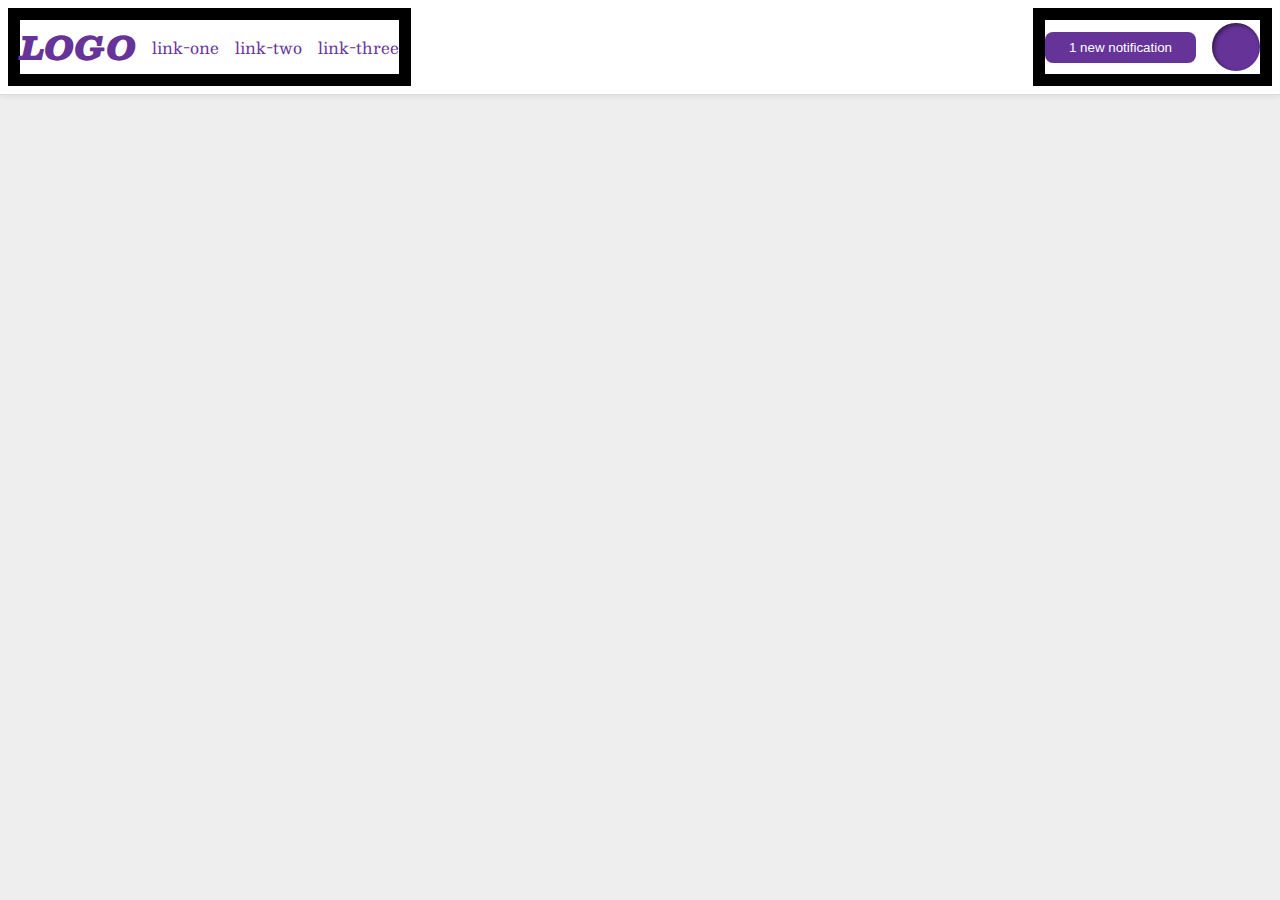
<file: flex/03-flex-header-2/index.html>
<!DOCTYPE html>
<html lang="en">
  <head>
    <meta charset="UTF-8">
    <meta http-equiv="X-UA-Compatible" content="IE=edge">
    <meta name="viewport" content="width=device-width, initial-scale=1.0">
    <title>Flex Header 2</title>
    <link rel="stylesheet" href="style.css">
  </head>
  <body>
    <div class="header">
      <div class = "left">
      <div class="logo"> LOGO </div>
        <ul class="links">
          <li><a href="google.com">link-one</a></li>
          <li><a href="google.com">link-two</a></li>
          <li><a href="google.com">link-three</a></li>
      </ul>
    </div>
    <div class ="right"> 
      <button class="notifications"> 1 new notification </button>
        <div class="profile-image"></div>
      </div>
    </div>
  </body>
</html>
</file>
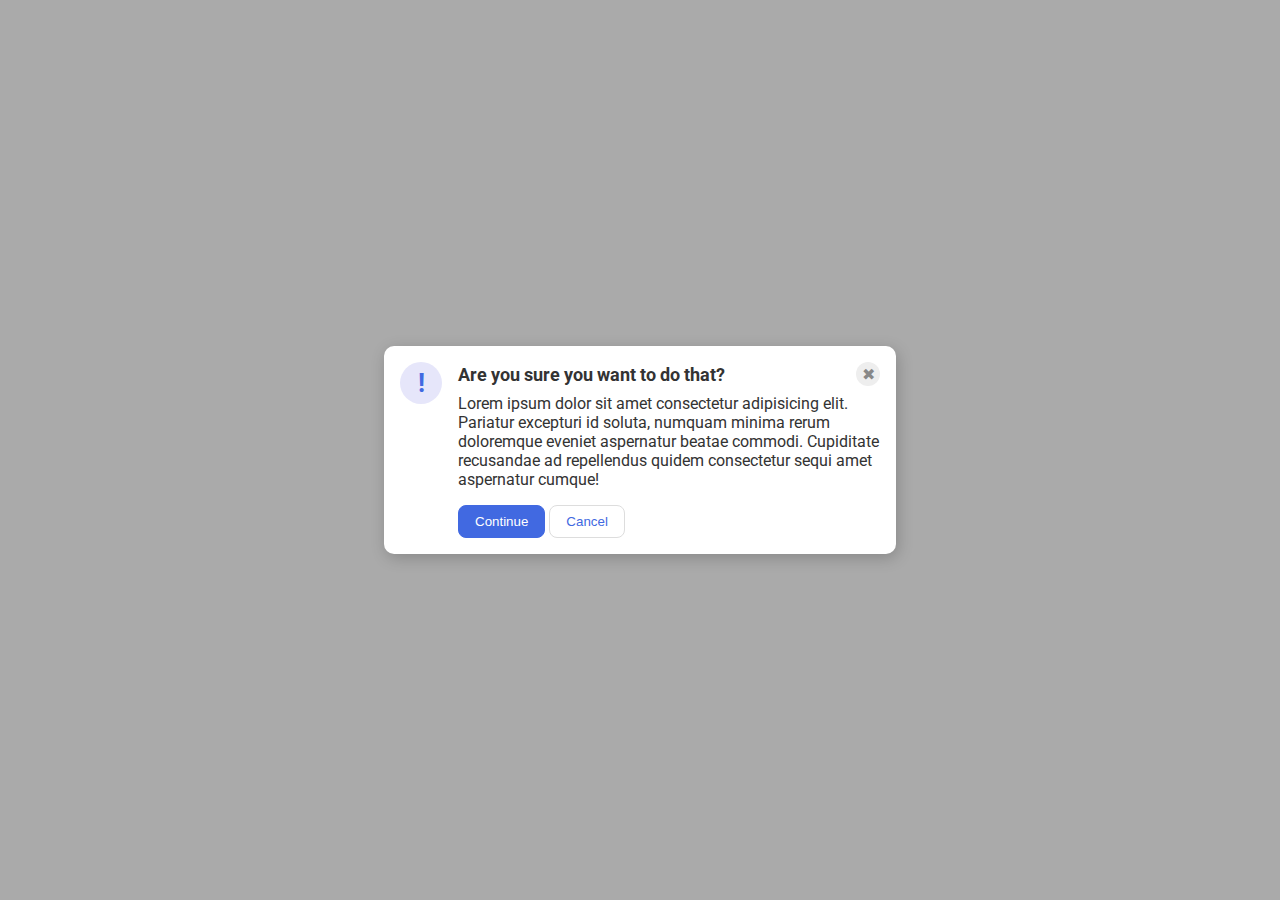
<file: flex/05-flex-modal/index.html>
<!DOCTYPE html>
<html lang="en">
  <head>
    <meta charset="UTF-8">
    <meta http-equiv="X-UA-Compatible" content="IE=edge">
    <meta name="viewport" content="width=device-width, initial-scale=1.0">
    <link rel="stylesheet" href="style.css">
    <title>Modal</title>
  </head>
  <body>
    <div class="modal">
        <div class="icon">!</div>
        <div class="container">
        <div class="header">Are you sure you want to do that? 
          <div class="close-button">✖</div>
        </div>
      <div class="text">Lorem ipsum dolor sit amet consectetur adipisicing elit. Pariatur excepturi id soluta, numquam minima rerum doloremque eveniet aspernatur beatae commodi. Cupiditate recusandae ad repellendus quidem consectetur sequi amet aspernatur cumque!</div>
      <button class="continue">Continue</button>
      <button class="cancel">Cancel</button>
    </div>
    </div>
  </body>
</html>
</file>
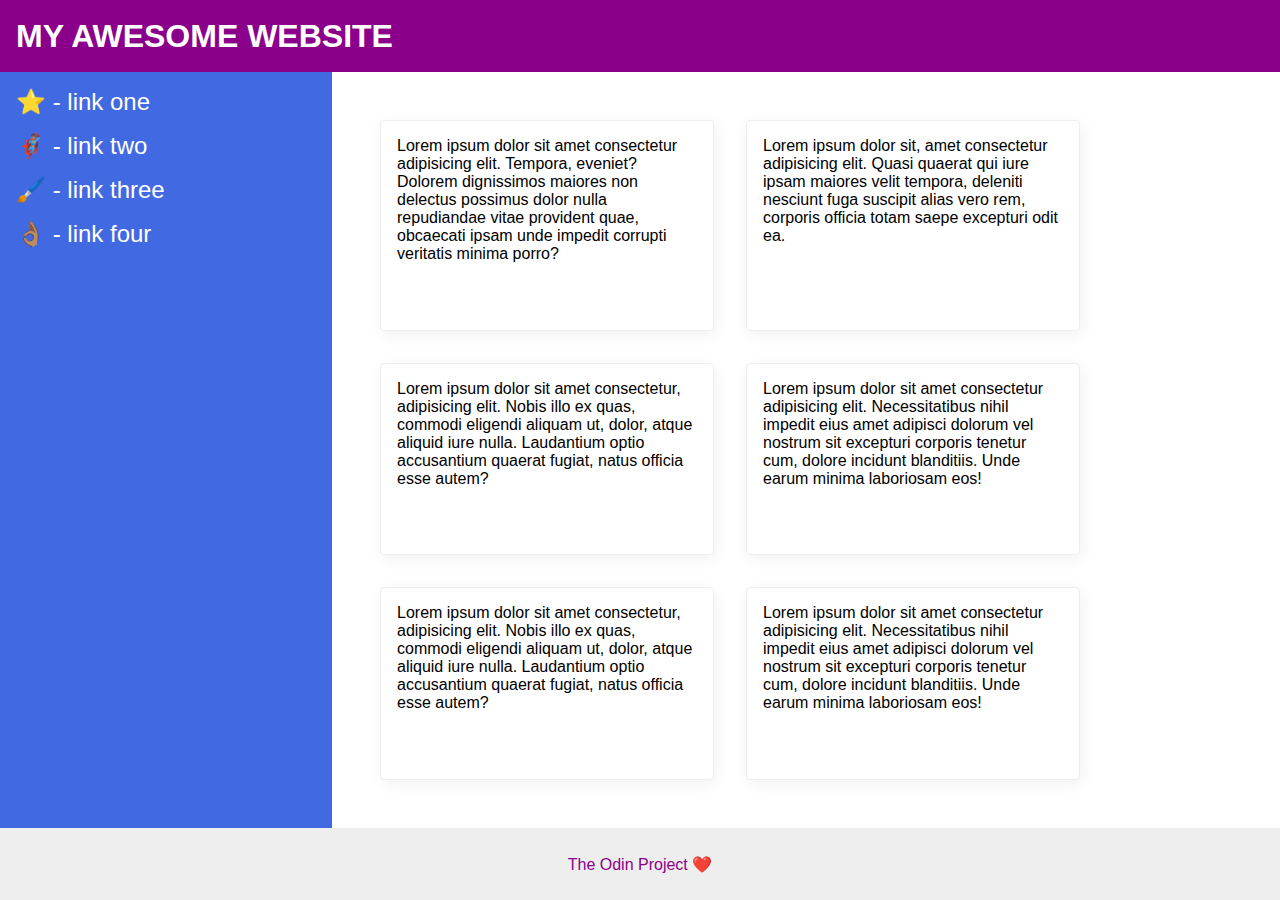
<file: flex/07-flex-layout-2/index.html>
<!DOCTYPE html>
<html lang="en">
  <head>
    <meta charset="UTF-8">
    <meta http-equiv="X-UA-Compatible" content="IE=edge">
    <meta name="viewport" content="width=device-width, initial-scale=1.0">
    <title>The Holy Grail</title>
    <link rel="stylesheet" href="style.css">
  </head>
  <body>
    <div class="header">
      <div class ="text"> MY AWESOME WEBSITE </div>
    </div>

    <div class= "container">
    
    <div class="sidebar">
      <ul>
        <li><a href="#">⭐ - link one</a></li>
        <li><a href="#">🦸🏽‍♂️ - link two</a></li>
        <li><a href="#">🖌️ - link three</a></li>
        <li><a href="#">👌🏽 - link four</a></li>
      </ul>
    </div>
  <div class="cards">
    <div class="card">Lorem ipsum dolor sit amet consectetur adipisicing elit. Tempora, eveniet? Dolorem dignissimos maiores non delectus possimus dolor nulla repudiandae vitae provident quae, obcaecati ipsam unde impedit corrupti veritatis minima porro?</div>
    <div class="card">Lorem ipsum dolor sit, amet consectetur adipisicing elit. Quasi quaerat qui iure ipsam maiores velit tempora, deleniti nesciunt fuga suscipit alias vero rem, corporis officia totam saepe excepturi odit ea.</div>
    <div class="card">Lorem ipsum dolor sit amet consectetur, adipisicing elit. Nobis illo ex quas, commodi eligendi aliquam ut, dolor, atque aliquid iure nulla. Laudantium optio accusantium quaerat fugiat, natus officia esse autem?</div>
    <div class="card">Lorem ipsum dolor sit amet consectetur adipisicing elit. Necessitatibus nihil impedit eius amet adipisci dolorum vel nostrum sit excepturi corporis tenetur cum, dolore incidunt blanditiis. Unde earum minima laboriosam eos!</div>
    <div class="card">Lorem ipsum dolor sit amet consectetur, adipisicing elit. Nobis illo ex quas, commodi eligendi aliquam ut, dolor, atque aliquid iure nulla. Laudantium optio accusantium quaerat fugiat, natus officia esse autem?</div>
    <div class="card">Lorem ipsum dolor sit amet consectetur adipisicing elit. Necessitatibus nihil impedit eius amet adipisci dolorum vel nostrum sit excepturi corporis tenetur cum, dolore incidunt blanditiis. Unde earum minima laboriosam eos!</div>
  </div>
</div>
    <div class="footer">
      The Odin Project ❤️
    </div>
  </body>
</html>
</file>
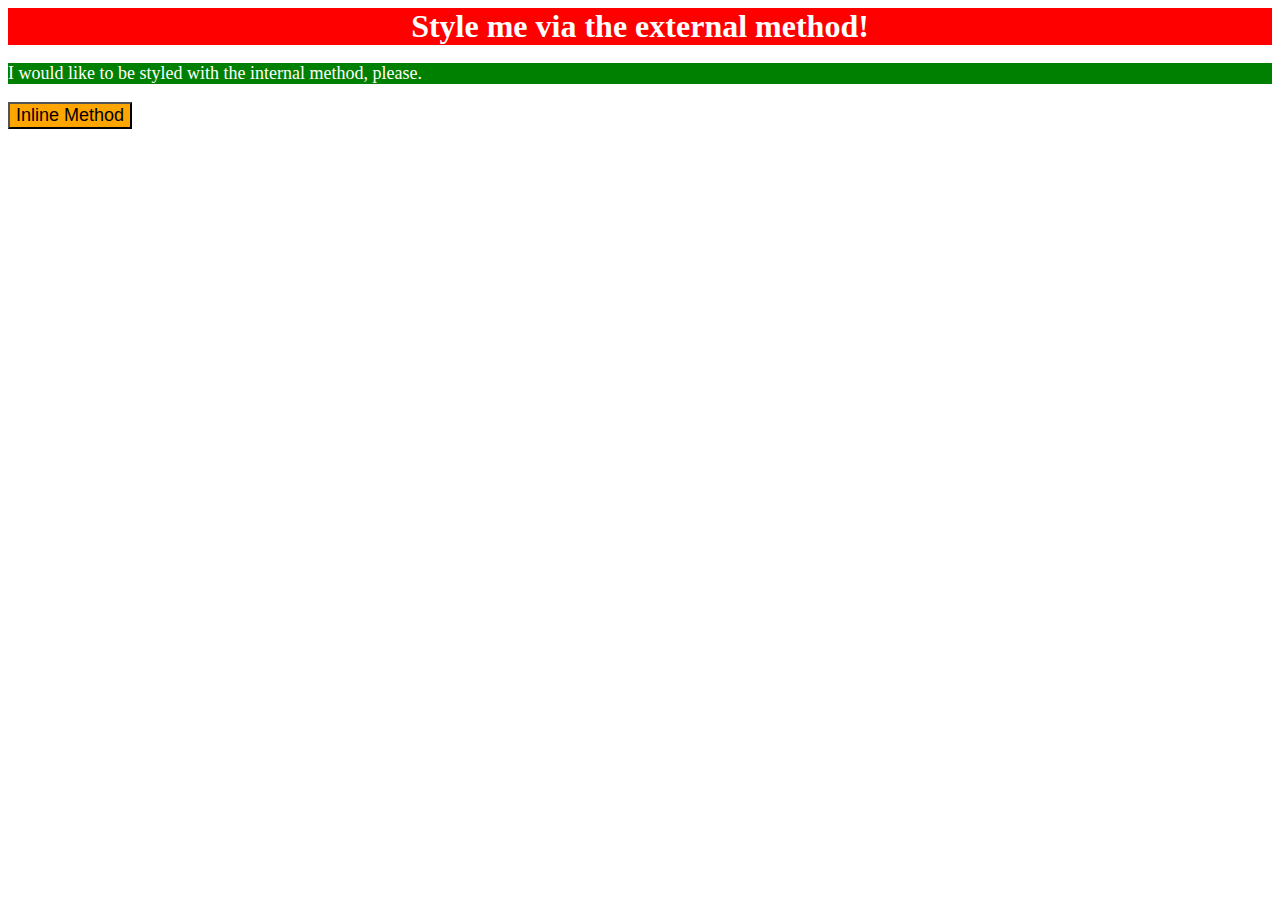
<file: foundations/01-css-methods/index.html>
<!DOCTYPE html>
<html lang="en">
  <head>
    <link rel="stylesheet" href="styles.css">
    <style> 
    p{
       background-color: green;
       color: white;
       font-size: 18px;
      }
    </style>
    <meta charset="UTF-8">
    <meta http-equiv="X-UA-Compatible" content="IE=edge">
    <meta name="viewport" content="width=device-width, initial-scale=1.0">
    <title>Methods for Adding CSS</title>
  </head>
  <body>
    <div>Style me via the external method!</div>

    <p>I would like to be styled with the internal method, please.</p>

    <button style="background-color:orange;font-size: 18px;">Inline Method</button>

  </body>
</html>
</file>
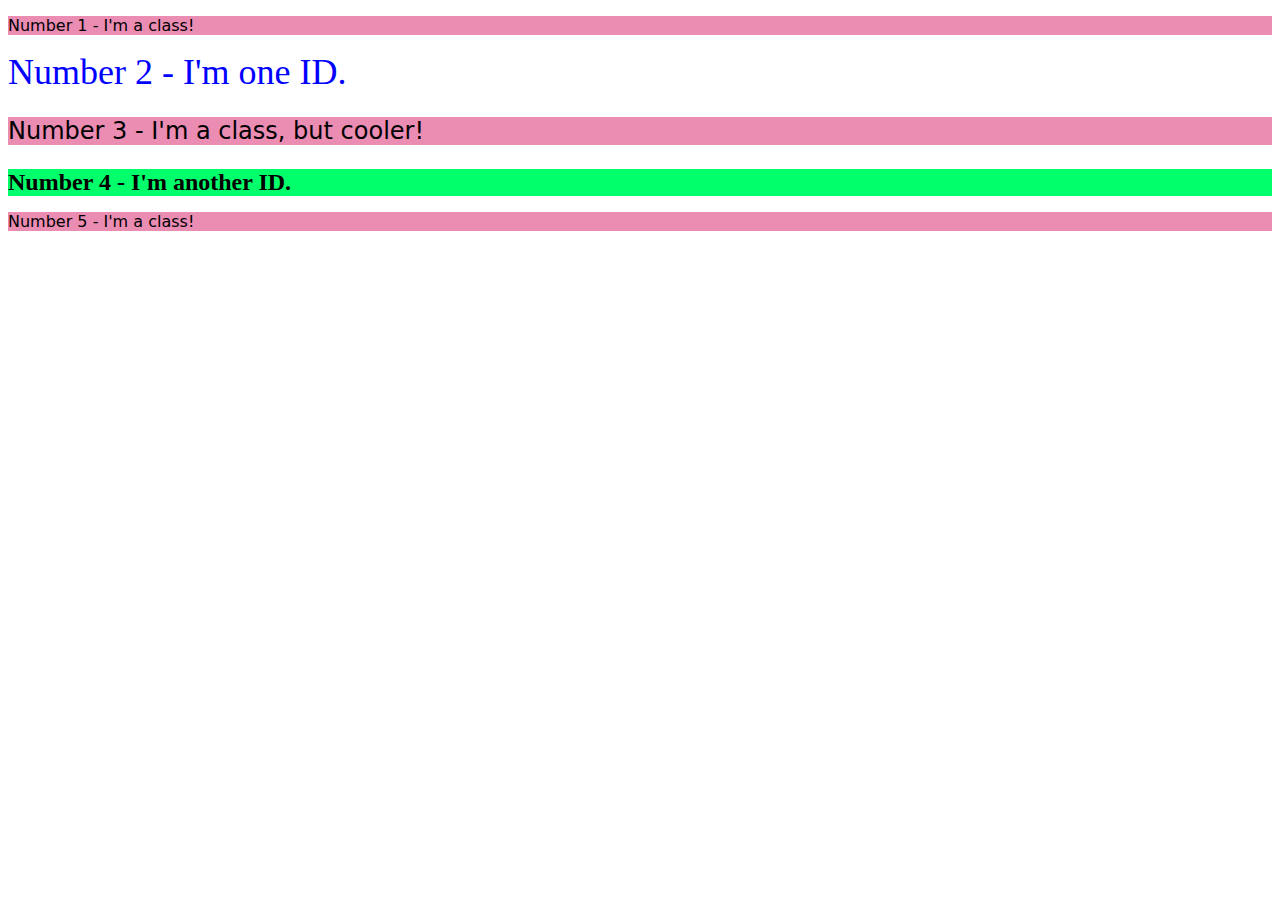
<file: foundations/02-class-id-selectors/index.html>
<!DOCTYPE html>
<html lang="en">
  <head>
    <meta charset="UTF-8">
    <meta http-equiv="X-UA-Compatible" content="IE=edge">
    <meta name="viewport" content="width=device-width, initial-scale=1.0">
    <title>Class and ID Selectors</title>
    <link rel="stylesheet" href="style.css">
  </head>
  <body>
    <p class = "odd">Number 1 - I'm a class!</p>
    <div id ="second">Number 2 - I'm one ID.</div>
    <!-- Originally I had a class and ID for number 3. This works but is not as robust as defining two classes explicitly-->
    <p class = "odd oddly-class"> Number 3 - I'm a class, but cooler!</p>
    <div id = "fourth">Number 4 - I'm another ID.</div>
    <p class = "odd">Number 5 - I'm a class!</p>
  </body>
</html>
</file>
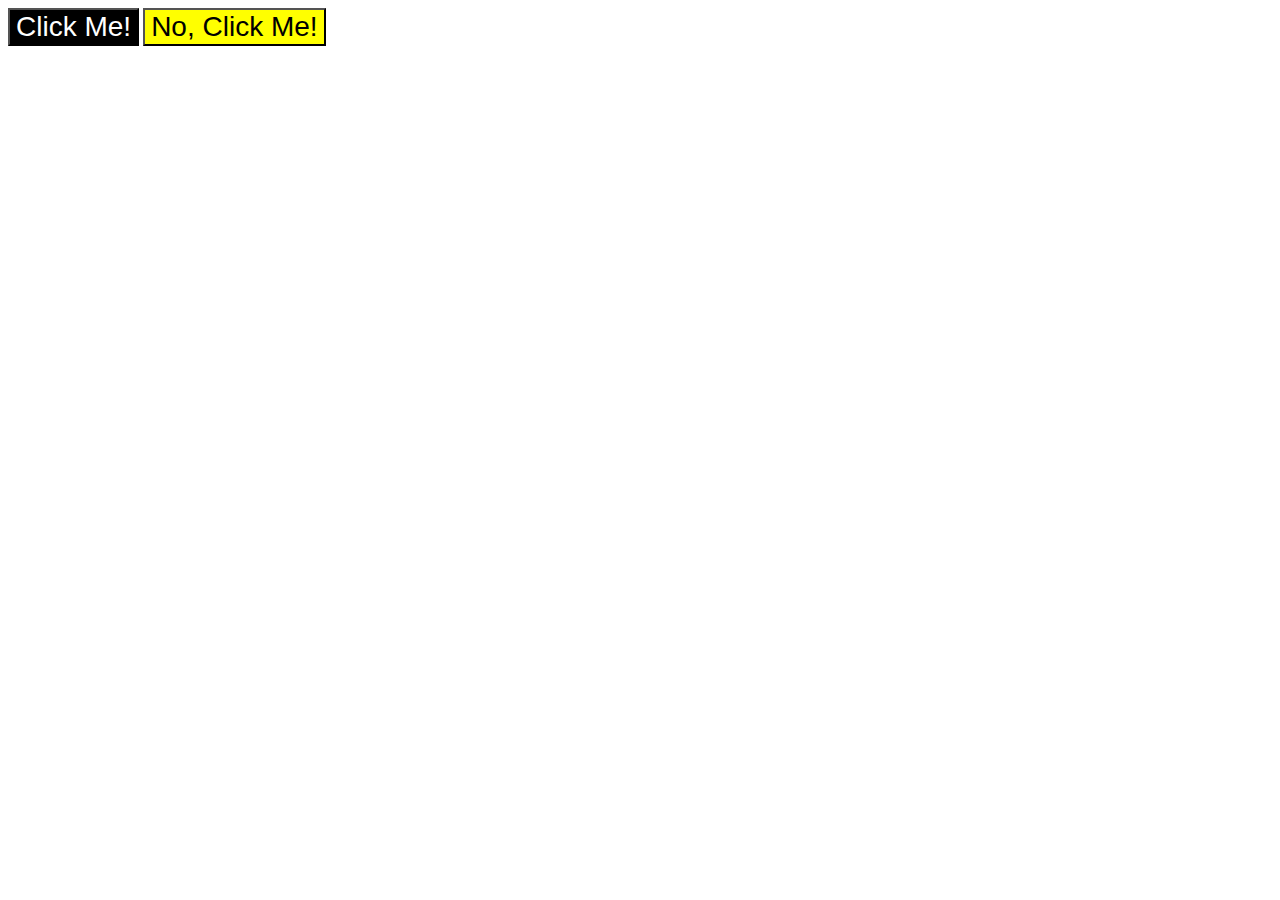
<file: foundations/03-grouping-selectors/index.html>
<!DOCTYPE html>
<html lang="en">
  <head>
    <meta charset="UTF-8">
    <meta http-equiv="X-UA-Compatible" content="IE=edge">
    <meta name="viewport" content="width=device-width, initial-scale=1.0">
    <title>Grouping Selectors</title>
    <link rel="stylesheet" href="style.css">
  </head>
  <body>
    <button class = "first">Click Me!</button>
    <button class = "second">No, Click Me!</button>
  </body>
</html>
</file>
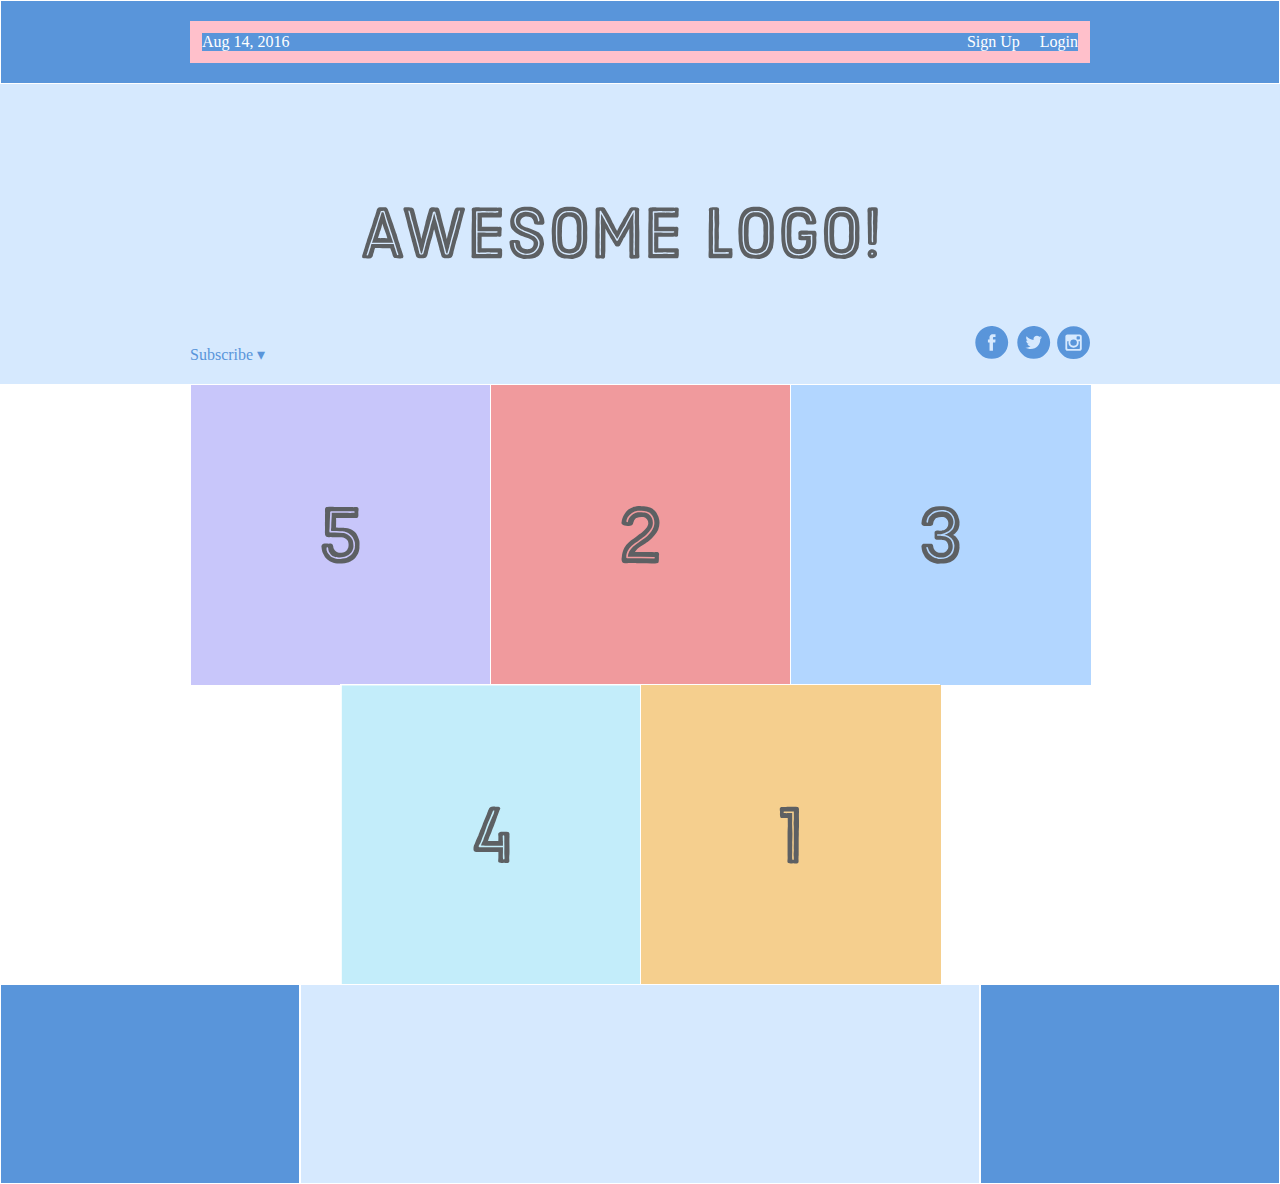
<file: flex/flex-test/flexbox.html>
<!DOCTYPE html>
<html lang='en'>
    <head>
        <meta charset="UTF-8"/> 
        <title> Some Web Page </title>
        <link rel ='stylesheet' href ='styles.css'/> 
    </head>
    <body>

        <div class = 'menu-container'>
            <div class ='menu'>
                <div class ='date'> Aug 14, 2016</div>
                <div class ='links'> </div>
                <div class ='signup'> Sign Up</div>
                <div class ='login'> Login</div>
            </div>
        </div>

        <div class='header-container'>
            <div class = 'header'>
                <div class = 'subscribe'> Subscribe &#9662</div>
                <div class = 'logo'> <img src ='images/awesome-logo.svg'/> </div>
                <div class = 'social'> <img src ='images/social-icons.svg'/> </div>
            </div>
        </div>

        <div class='photo-grid-container'>
            <div class ='photo-grid'>
                <div class='photo-grid-item first-item'>
                    <img src="images/one.svg"/> </div>
                <div class ='photo-grid-item'>
                    <img src ='images/two.svg'> </div>
                <div class='photo-grid-item'>
                    <img src ='images/three.svg'></div>
                <div class ='photo-grid-item'>
                    <img src='images/four.svg'> </div>
                <div class ='photo-grid-item last-item'>
                    <img src ='images/five.svg'> </div>
            </div>
        </div>
        <div class = 'footer'>
            <div class ='footer-item footer-one'></div>
            <div class ='footer-item footer-two'></div>
            <div class ='footer-item footer-three'></div>
        </div>
    


        </body>
    </body>
</html>
</file>
<file: flex/03-flex-header-2/style.css>
/* this is some magical font-importing.  
you'll learn about it later. */
@import url('https://fonts.googleapis.com/css2?family=Besley:ital,wght@0,400;1,900&display=swap');

body {
  margin: 0;
  background: #eee;
  font-family: Besley, serif;
}

.header {
  
  background: white;
  border-bottom: 1px solid #ddd;
  box-shadow: 0 0 8px rgba(0,0,0,.1);
  display: flex;
  justify-content:space-between;
  padding: 8px;
}

.profile-image {
  background: rebeccapurple;
  box-shadow: inset 2px 2px 4px rgba(0,0,0,.5);
  border-radius: 50%;
  width: 48px;
  height: 48px;
}

.logo {
  color: rebeccapurple;
  font-size: 32px;
  font-weight: 900;
  font-style: italic;
}

button {
  border: none;
  border-radius: 8px;
  background: rebeccapurple;
  color: white;
  display: flex;
  padding: 8px 24px;
}

a {
  /* this removes the line under our links */
  text-decoration: none;
  color: rebeccapurple;
  display: flex;

}

ul {
  list-style-type: none;
  display: flex;
  margin: 0;
  padding: 0;
  gap: 16px;
}

.left, 
.right {
display:flex;
align-items: center;
gap: 16px;
border: 12px solid; /* for troubleshooting to help see the containers/sub containers  */
}
</file>
<file: flex/05-flex-modal/style.css>
@import url('https://fonts.googleapis.com/css2?family=Roboto:wght@400;700&display=swap');

html, body {
  height: 100%;
}

body {
  font-family: Roboto, sans-serif;
  margin: 0;
  background: #aaa;
  color: #333;
  /* I'll give you this one for free lol */
  display: flex;
  align-items: center;
  justify-content: center;
}

.modal {
  background: white;
  width: 480px;
  border-radius: 10px;
  box-shadow: 2px 4px 16px rgba(0,0,0,.2);
  display: flex;
  padding: 16px;
  gap: 16px;
}

.icon {
  color: royalblue;
  font-size: 26px;
  font-weight: 700;
  background: lavender;
  width: 42px;
  height: 42px;
  border-radius: 50%;
  display: flex;
  align-items: center;
  justify-content: center;
  flex: 1 0 auto;
}

.close-button {
  background: #eee;
  border-radius: 50%;
  color: #888;
  font-weight: 400;
  font-size: 16px;
  height: 24px;
  width: 24px;
  display: flex;
  align-items: center;
  justify-content: center;
}

button {
  padding: 8px 16px;
  border-radius: 8px;
}

button.continue {
  background: royalblue;
  border: 1px solid royalblue;
  color: white;
}

button.cancel {
  background: white;
  border: 1px solid #ddd;
  color: royalblue;
}


.header {
  display: flex;
  justify-content: space-between;
  align-items: center;
  gap: 16px;
  font-size: 18px;
  font-weight: bold;
  margin-bottom: 8px;
}

.text {
  display: flex;
  gap: 16px;
  align-items: center;
  margin-bottom: 16px;
}
</file>
<file: flex/07-flex-layout-2/style.css>
body {
  font-family: -apple-system, BlinkMacSystemFont, 'Segoe UI', Roboto, Oxygen, Ubuntu, Cantarell, 'Open Sans', 'Helvetica Neue', sans-serif;
  margin: 0;
  min-height: 100vh;
  display: flex;
  flex-direction: column;
}

.header {
  height: 72px;
  background: darkmagenta;
  color: white;
  display: flex;
  font-size: 32px;
  font-weight: 900;
  justify-content: flex-start;
  align-items: center;
}

.footer {
  height: 72px;
  background: #eee;
  color: darkmagenta;
  display: flex;
  align-items: center;
  justify-content: center;
}

.sidebar {
  width: 300px;
  background: royalblue;
  flex-shrink: 0;
  padding: 16px;
}

.card {
  border: 1px solid #eee;
  box-shadow: 2px 4px 16px rgba(0,0,0,.06);
  border-radius: 4px;
  padding: 16px;
  margin: 16px;
  width: 300px;
}

.cards {
  display: flex;
  flex-wrap: wrap;
  padding: 32px;
}

.text {
  margin-left: 16px;
}

ul {
  list-style: none;
  margin: 0px;
  padding: 0;
 
}

a {
  text-decoration: none;
  font-size: 24px;
  color: white;
  display: flex;
  margin-bottom: 16px;
}


.container {
display: flex;
flex: 1 1 auto;   /* this allows the main content to grow and fill in all the space until the footer */
}
</file>
<file: foundations/01-css-methods/styles.css>
/* styles.css */

div {

    color: white;
    font-size: 32px;
    font-weight: bold;
    text-align: center;
    background-color: red
}
</file>
<file: foundations/02-class-id-selectors/style.css>
.odd {
  background-color: rgb(235, 140, 179);
  font-family: 'Verdana', 'DejaVu Sans', sans-serif;  
}

.oddly-class {
    font-size: 24px;
}

#second {
    color: #0000ff;
    font-size: 36px;
}

#fourth {
    background-color: #00ff6a;
    font-size: 24px;
    font-weight: bold;
}
</file>
<file: foundations/03-grouping-selectors/style.css>
.first,
.second {
    font-size: 28px;
    font-family: Helvetica,"Times New Roman", sans-serif;
}

.first {
    background-color: #000000;
    color: rgb(255, 255, 255);
}

.second {
    background-color: yellow;
}
</file>
<file: flex/flex-test/styles.css>
* {
    margin: 0;
    padding: 0;
    box-sizing: border-box;
}

.menu-container {
    color: #fff;
    background-color: #5995DA; /*Blue */
    padding: 20px 0;
    display: flex;
    justify-content: center;
    border: 1px solid #fff;
}

.menu {
    border: 1px solid #fff;
    width: 900px;  
    display: flex;
    justify-content: space-between ;
    border: 12px solid pink;
}

.links {
    /* border: 1px solid #fff; For debugging */
    display: flex; 
    justify-content: flex-end;
}

.login {
    margin-left: 20px
}

.header-container {
    color: #5995DA;
    background-color: #D6E9FE;
    display: flex;
    justify-content: center;
}

.header {
    width: 900px;
    height: 300px;
    display: flex;
    justify-content: space-between;
    align-items: center; 
    /*align-items: stretch; */
}

.photo-grid-container {
    display: flex;
    justify-content: center;
  }
  
  .photo-grid {
    width: 900px;
    display: flex;
    justify-content: center;
    flex-wrap: wrap;
    flex-direction: row;
    align-items: center;
  }
  
  .photo-grid-item {
    border: 1px solid #fff;
    width: 300px;
    height: 300px;
  }

.first-item{
    order: 1; 
}

.last-item{
    order: -1; 
}


.social,
.subscribe {
    align-self: flex-end;
    margin-bottom: 20px;
}

.footer {
    display:flex;
    justify-content: space-between;
}

.footer-item {
    border: 1px solid #fff;
    background-color: #D6E9FE;
    height: 200px;
    flex: 1; 
}

.footer-one,
.footer-three {
    background-color: #5995DA;
    flex: initial;
    width: 300px;
}

 .signup {
    margin-left: auto;
}


/*grow, shrink, basis 

1. flex-grow
2. flex-shrink
3. flex-basis

Keyword values:

flex: initial = 0 1 auto  
flex: auto = 1 1 auto
flex: none = 0 0 auto 
flex: 1 = 1 1 0 


 flex: [flex-grow] [flex-shrink] [flex-basis];

 think of it as 

flex: [max] [min] [ideal size];
</file>
